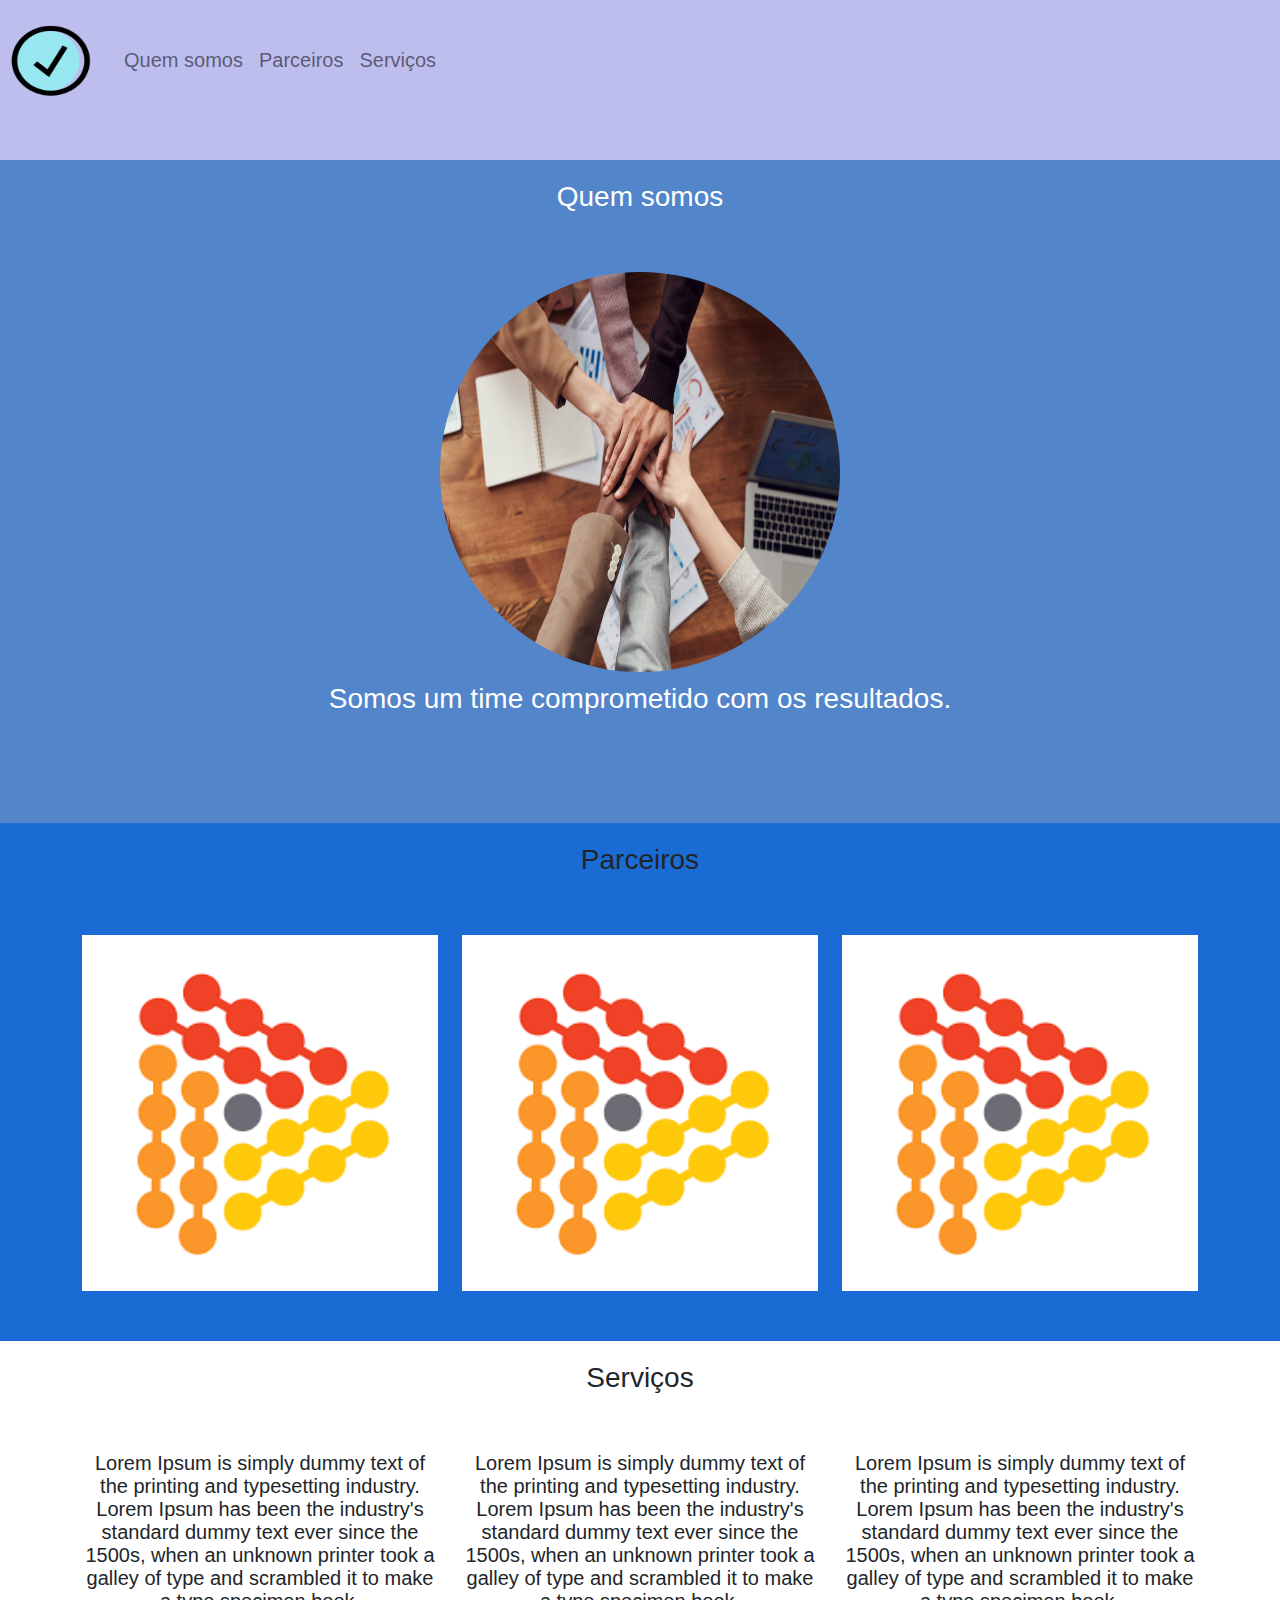
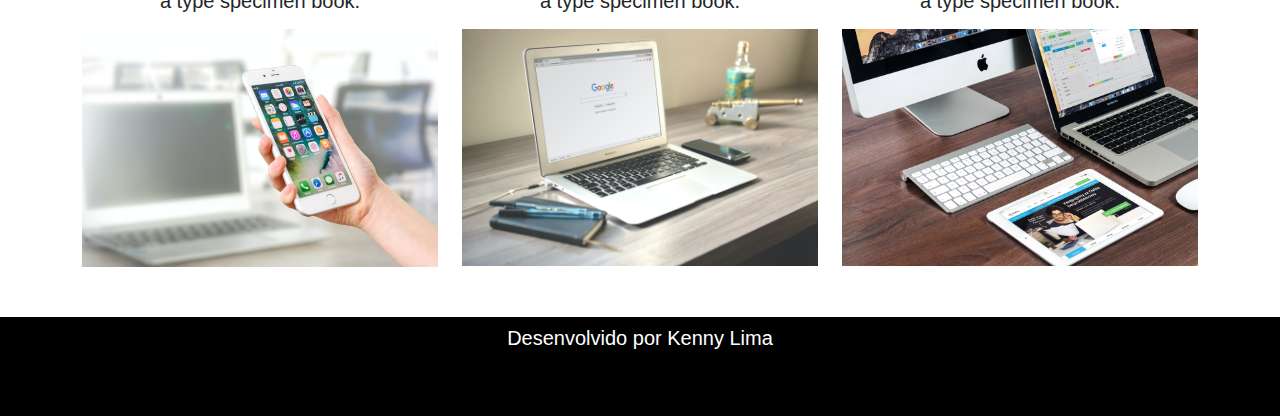
<file: Bootstrap/index.html>
<!DOCTYPE html>
<html lang="pt-br">
<head>
    <meta charset="UTF-8">
    <meta http-equiv="X-UA-Compatible" content="IE=edge">
    <meta name="viewport" content="width=device-width, initial-scale=1.0">
    <link rel="stylesheet" type="text/css" href="styles/bootstrap.min.css">
    <link rel="stylesheet" type="text/css" href="styles/style.css">
    <title>Bootstrap</title>  
</head>
<body>
    <nav class="navbar navbar-expand-lg navbar-light margin">
        <a class="navbar-brand" href="#">
            <img class="logo" src="img/—Pngtree—correct icon_4602219.png" width="100" height="90">
        </a>
        <div class="collapse navbar-collapse barra">
            <ul class="navbar-nav">
                <li class="nav-item">
                    <a class="nav-link" href="#quemsomos">Quem somos</a>
                </li>
                <li class="nav-item">
                    <a class="nav-link" href="#parceiros">Parceiros</a>
                </li>
                <li class="nav-item">
                    <a class="nav-link" href="#servicos">Serviços</a>
                </li>
            </ul>
        </div>
    </nav>
    <section id="quemsomos">
        <div class="container-fluid quem-somos text-center margin">
            <h3 class="margin">Quem somos</h3>
            <img src="img/time.jpg" width="400" height="400" class="rounded-circle">
            <h3 class="margin">Somos um time comprometido com os resultados.</h3>
        </div>
    </section>

    <selection id="parceiros">
        <div class="container-fluid text-center margin parceiros">
            <h3 class="margin">Parceiros</h3>
            <div class="container">
                <div class="row">
                    <div class="col-md-4">
                        <img src="img/dio.png" width="100%">
                    </div>
                    <div class="col-md-4">
                        <img src="img/dio.png" width="100%">
                    </div>
                    <div class="col-md-4">
                        <img src="img/dio.png" width="100%">
                    </div>
                </div>
            </div>
        </div>
    </selection>
    <section id="servicos">
        <div class="container-fluid text-center margin servicos">
            <h3 class="margin">Serviços</h3>
            <div class="container">
                <div class="row">
                    <div class="col-lg-4">
                        <p>Lorem Ipsum is simply dummy text of the printing and typesetting industry. Lorem Ipsum has been the industry's standard dummy text ever since the 1500s, when an unknown printer took a galley of type and scrambled it to make a type specimen book. </p>
                        <img src="img/app.jpg" width="100%">
                    </div>
                    <div class="col-lg-4">
                        <p>Lorem Ipsum is simply dummy text of the printing and typesetting industry. Lorem Ipsum has been the industry's standard dummy text ever since the 1500s, when an unknown printer took a galley of type and scrambled it to make a type specimen book. </p>
                        <img src="img/site1.jpg" width="100%">
                    </div>
                    <div class="col-lg-4">
                        <p>Lorem Ipsum is simply dummy text of the printing and typesetting industry. Lorem Ipsum has been the industry's standard dummy text ever since the 1500s, when an unknown printer took a galley of type and scrambled it to make a type specimen book. </p>
                        <img src="img/site2.jpg" width="100%">
                    </div>
                </div>
            </div>
        </div>
    </section>
</body>
<footer class="container-fluid text-center bg-footer margin">
    <p>Desenvolvido por Kenny Lima</p>
</footer>
</html>
</file>
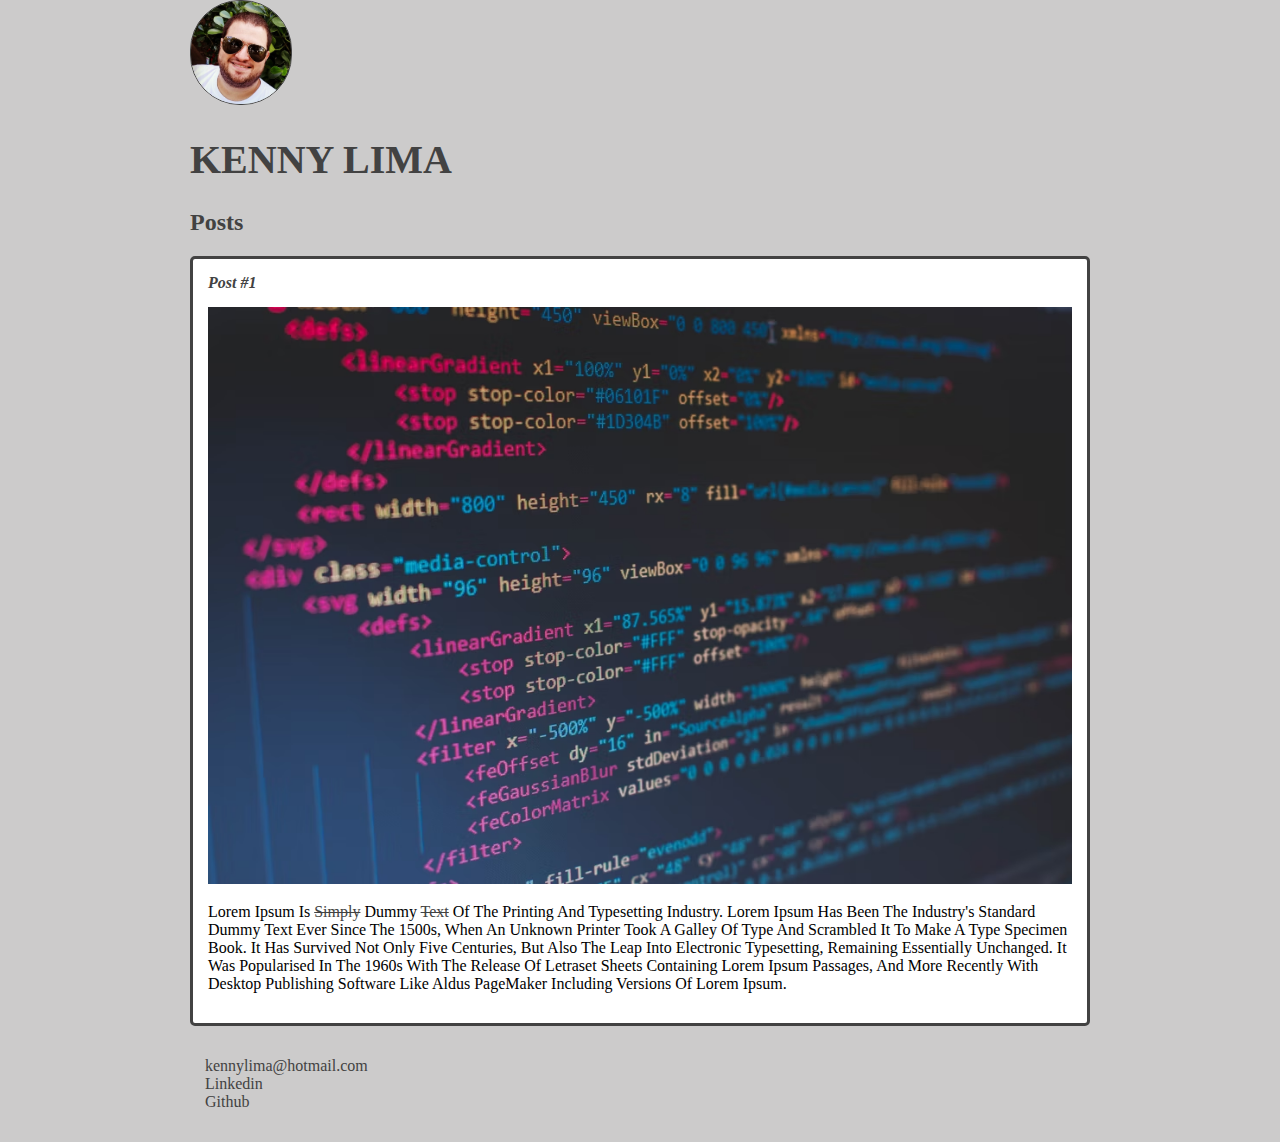
<file: HTML5/index.html>
<!DOCTYPE html>
<html> 
    <head>
        <meta charset="utf-8">
        <title>Kenny Lima</title>
        <link rel="stylesheet" href="style.css">
    </head>
    <body>
        <header>
            <img src="./img/Eu.jpg" alt="Meu rosto" class="photo">
            <h1 id="title" >Kenny Lima</h1>
        </header>
        <section>
            <header>
                <h2 class="subtitle">Posts</h2>
            </header>
            <article class="post">
                <h3 class="post_title">Post #1</h3>
                <img src="./img/htmlcode.avif" alt="Imagem de fundo" class="post_image">
            <p class="post_content">
                Lorem Ipsum is <a href="https://www.google.com/" target="_blank">simply</a> dummy <a href="mailto:kennylima@hotmail.com">text</a> of the printing and typesetting industry. Lorem Ipsum has been the industry's standard dummy text ever since the 1500s, when an unknown printer took a galley of type and scrambled it to make a type specimen book. It has survived not only five centuries, but also the leap into electronic typesetting, remaining essentially unchanged. It was popularised in the 1960s with the release of Letraset sheets containing Lorem Ipsum passages, and more recently with desktop publishing software like Aldus PageMaker including versions of Lorem Ipsum.
            </p>
            </article>
        </section>
        <footer>
            <ul class="contact_list">
                <li>
                    <a href="mailto:kennylima@hotmail.com">kennylima@hotmail.com</a>
                </li>
                <li>
                    <a href="https://www.linkedin.com/in/kenny-lima-630428184/" target="_blank">Linkedin</a>
                </li>
                <li>
                    <a href="https://github.com/kennylima" target="_blank">Github</a>
                </li>
            </ul>
        </footer>
    </body>

</html>
</file>
<file: Bootstrap/styles/style.css>
body{
    font: 20px Arial, sans-serif;
}

.navbar{
    background-color:rgb(189, 190, 238);
}

.navbar-brand{
    background-color:rgb(189, 190, 238); 
}

.quem-somos{
    background-color: rgb(82, 133, 201);
    color: white;
}

.margin{
    padding-bottom: 50px;
    padding-top: 10px;
}

.parceiros{
    background-color: rgb(27, 107, 212);
}

.bg-footer{
    background-color: black;
    color: white;
}
</file>
<file: HTML5/style.css>
body{
    background: rgb(204, 203, 203);
    font-family: Verdana;
    max-width: 900px;
    margin: auto;
}

.photo{
    border-radius: 50px;
    border: 1px solid rgb(66, 66, 66);
    width: 100px;
}

#title, .subtitle, .post_title {
    color: rgb(66, 66, 66);
}

#title{
    font-size: 40px;
    text-transform: uppercase;
    
}

a{
    text-decoration: line-through;
    color: rgb(66, 66, 66);
}

.post_title{
    font-size: 16px;
    font-style: italic;
    margin: 0;
    margin-bottom: 15px;

}

.post{
    background: white;
    padding: 15px;
    border: 3px solid rgb(66, 66, 66);
    margin-bottom: 15px;
    border-radius: 5px;
}

.post_content{
    margin: 0;
    margin-bottom: 15px;
    text-transform: capitalize;
}

.post_image{
    margin-bottom: 15px;
    width: 100%;
}

.contact_list{
    list-style-type: none;
    padding: 15px;
}

.contact_list li a{
    text-decoration: none;
}
</file>
